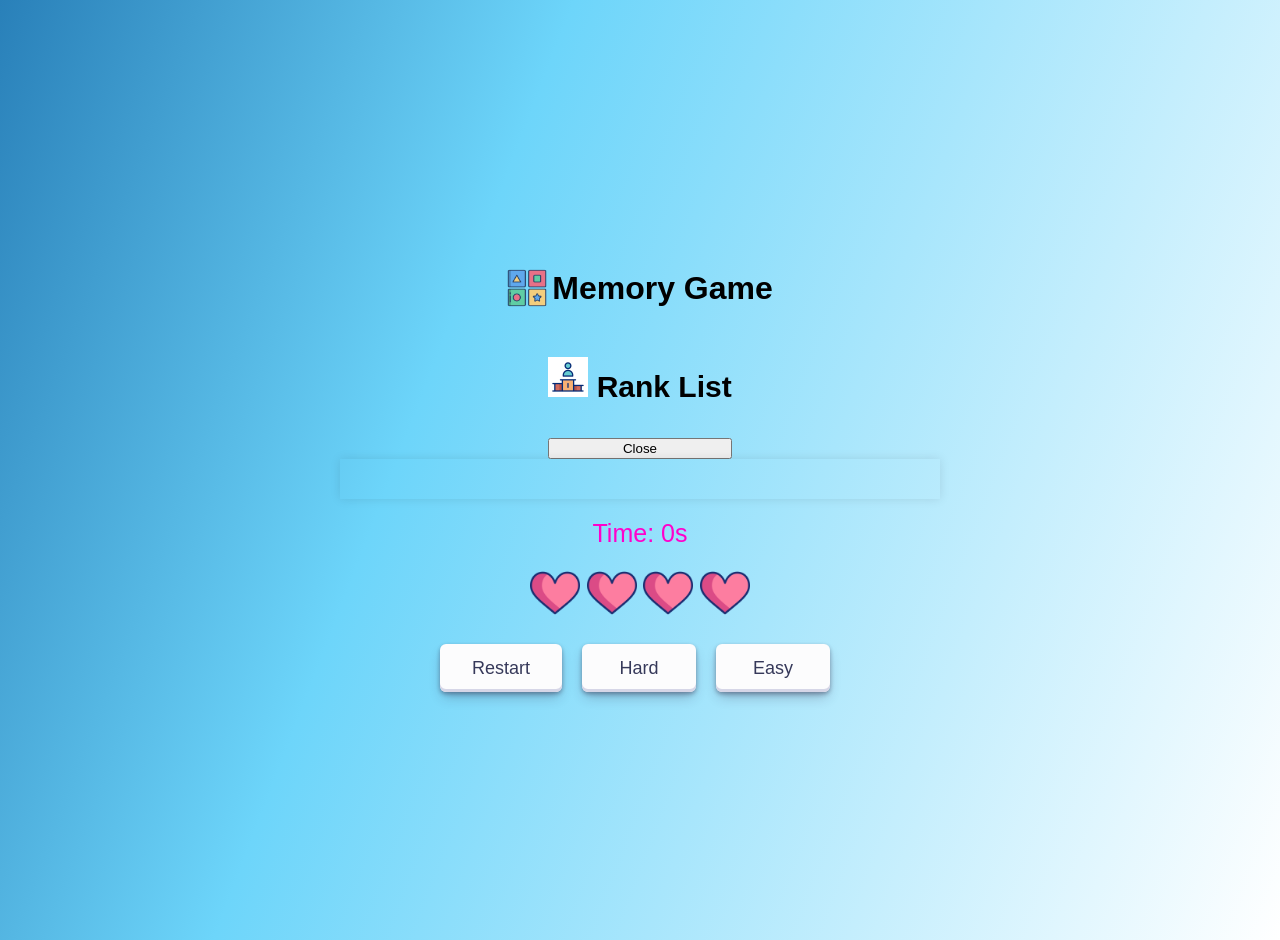
<file: index.html>
<!DOCTYPE html>
<html lang="en">
<head>
    <meta charset="UTF-8">
    <meta name="viewport" content="width=device-width, initial-scale=1.0">
    <link rel="stylesheet" href="index.css">
    <title>Memory Game</title>
</head>
<body>
    <div class="container d-flex align-items-center justify-content-center">

        <div class="headline">
            
            <div class="divIcon">
                <img class="icon" height="50px" src="/assets/memory-game.png" alt="" srcset="">
            </div>

            <h1>Memory Game</h1>
            
        </div>
        
        <div class="rank"></div>

        

        <div id="game-board" class="board d-flex">
            
        </div>

        <div id="info">
            <div id="timer"> Time: 0s</div>
            <div id="lives">
                <img height="50px" src="assets/heart.png" alt="Heart" srcset="">
                <img height="50px" src="assets/heart.png" alt="Heart" srcset="">
                <img height="50px" src="assets/heart.png" alt="Heart" srcset="">   
                <img height="50px" src="assets/heart.png" alt="Heart" srcset="">  
            </div>
        </div>

        <div class="level-buttons">
            <button id="restart-btn">Restart</button>
            <button id="restart-hard-btn" class="level-btn">Hard</button>
            <button id="restart-easy-btn" class="level-btn">Easy</button>
        </div>


        <div class="blur-background" id="blur-background">
            <div class="message-container" id="message-container"></div>
        </div>


    </div>
    <script defer src="app.js"></script>
</body>
</html>
</file>
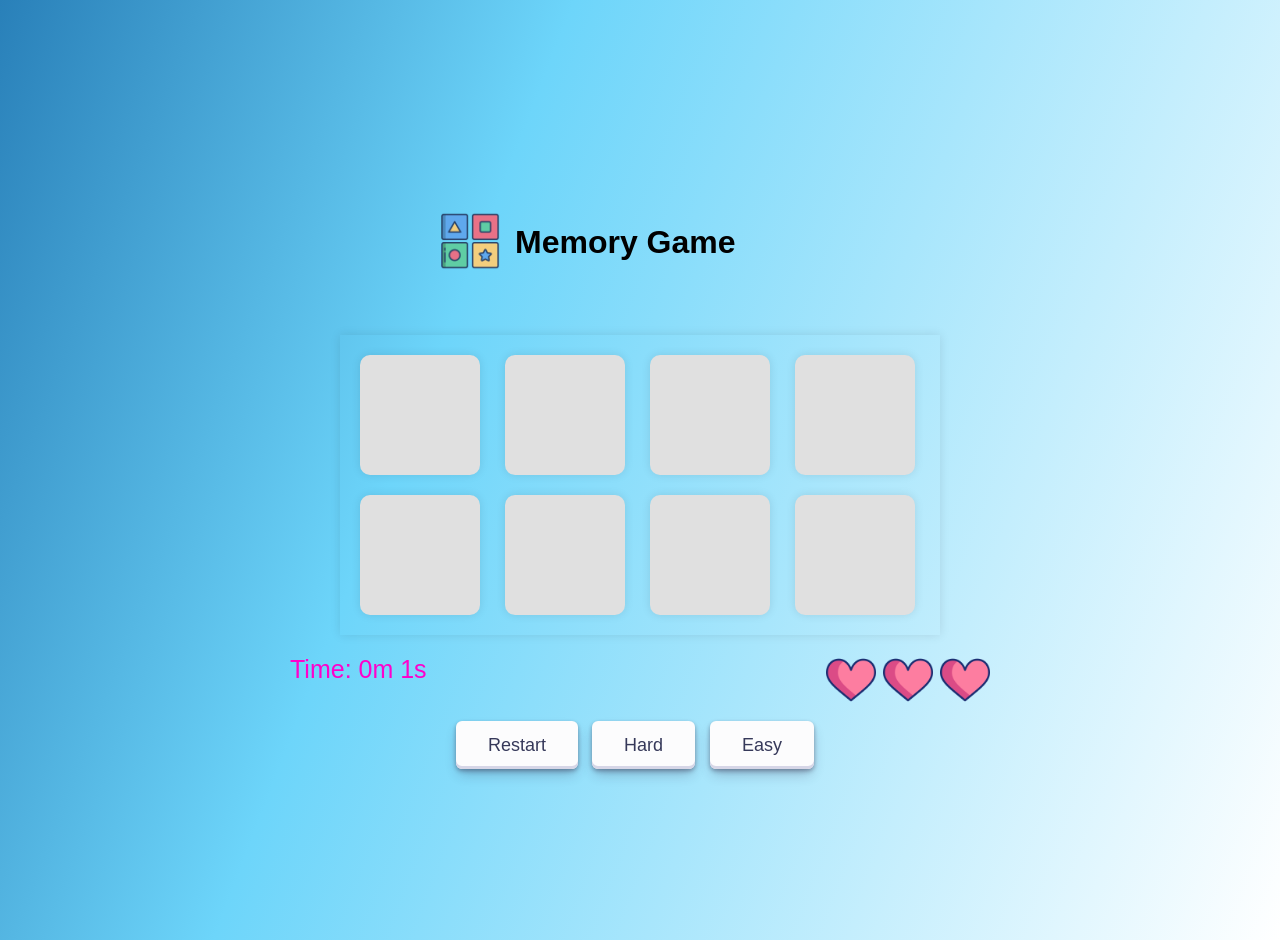
<file: memoryCardGame/index.html>
<!DOCTYPE html>
<html lang="en">
<head>
    <meta charset="UTF-8">
    <meta name="viewport" content="width=device-width, initial-scale=1.0">
    <link rel="stylesheet" href="index.css">
    <title>Memory Game</title>
</head>
<body>
    <div class="container d-flex align-items-center justify-content-center">
        <div class="headline">
            <div class="divIcon">
                <img class="icon" height="50px" src="assets/memory-game.png" alt="" srcset="">
            </div>

            <h1>Memory Game</h1>
            
        </div>
        
        <div id="game-board" class="board d-flex"></div>
        <div id="info">
            <div id="timer"> Time: 0s</div>
            <div id="lives">
                <img height="50px" src="assets/heart.png" alt="Heart" srcset="">
                <img height="50px" src="assets/heart.png" alt="Heart" srcset="">
                <img height="50px" src="assets/heart.png" alt="Heart" srcset="">   
            </div>
        </div>

        <div class="level-buttons">
            <button id="restart-btn">Restart</button>
            <button id="restart-hard-btn" class="level-btn">Hard</button>
            <button id="restart-easy-btn" class="level-btn">Easy</button>
        </div>
        <div class="blur-background" id="blur-background">
            <div class="message-container" id="message-container"></div>
        </div>
    </div>
    <script defer src="app.js"></script>
</body>
</html>
</file>
<file: index.css>
body {
    font-family: Arial, sans-serif;
    background:  linear-gradient(111deg, rgba(41,128,185,1) 0%, rgba(109,213,250,1) 35%, rgba(255,255,255,1) 100%);
    margin: 0; 
    padding: 0; 
}

.container {
    position: relative;
    height: 100vh;
    display: flex;
    flex-direction: column;
    align-items: center;
    justify-content: center;
    /* background: linear-gradient(111deg, rgba(41,128,185,1) 0%, rgba(109,213,250,1) 35%, rgba(255,255,255,1) 100%); */
    padding: 20px; 
}

.blur-background {
    position: fixed;
    top: 0;
    left: 0;
    width: 100%;
    height: 100%;
    z-index: 100;
    display: none;
    align-items: center;
    justify-content: center;
}

.message-container {
    background-color: rgba(255, 255, 255, 0.8);
    padding: 20px;
    border-radius: 10px;
    text-align: center;
    max-width: 80%;
}

h1 {
    margin-top: 20px;
}



.board {
    display: grid;
    grid-template-columns: repeat(auto-fill, minmax(120px, 1fr));
    gap: 10px;
    width: 100%;
    max-width: 600px;
    padding: 20px;
    box-sizing: border-box;
    justify-content: center;
    align-content: center;
}

#game-board{

    box-shadow: 0 0 10px rgba(0, 0, 0, 0.1); 

}

#info{
    width: 700px;
    display: flex;
    justify-content: space-between;
}
.headline{
    width: 400px;
    display: flex;
    gap: 15px;
    align-items: center;
}

.icon{
    margin-bottom: 40px;
    height: 60px;
    margin-top: 40px;

}


.card {
    width: 100%;
    height: 120px; /* Fixed height or you can make it responsive as well */
    background-color: #e0e0e0;
    display: flex;
    justify-content: center;
    align-items: center;
    cursor: pointer;
    position: relative;
    overflow: hidden;
    border-radius: 10px;
    box-shadow: 0 0 10px rgba(0, 0, 0, 0.1);
}


.card img {
    width: 100%;
    height: 100%;
    object-fit: cover; /* Ensures the image covers the card area without distorting the aspect ratio */
    transition: opacity 0.5s ease-in-out;
    
}


.card-cover {
    position: absolute;
    top: 0;
    left: 0;
    width: 100%;
    height: 100%;
    background-color: #808080; /* Gray cover */
    transition: opacity 0.5s ease;
    z-index: 10;
}

.card.flipped .card-cover {
    opacity: 0;
    pointer-events: none; /* Allows clicking through the cover when it's invisible */
}

.card.flipped img {
    opacity: 1;
}

#info {
    margin-top: 20px;
    text-align: center;
}

#timer,
#lives {
    font-size: 25px;
    margin-bottom: 10px;
    color: rgb(255, 0, 204);
}

.level-buttons{
    width: 400px;
    display: flex;
    flex-wrap: nowrap;
    justify-content: center;
    align-items: center;
    gap: 10px;
}

#restart-btn,
#restart-hard-btn,
#restart-easy-btn {
    width: 150px;
    height: 50px;
    outline: 0;
    border: 0;
    cursor: pointer;
    transition: box-shadow 0.15s ease, transform 0.15s ease;
    will-change: box-shadow, transform;
    background: #fcfcfd;
    box-shadow: 0px 2px 4px rgba(45, 35, 66, 0.4), 0px 7px 13px -3px rgba(45, 35, 66, 0.3), inset 0px -3px 0px #d6d6e7;
    height: 48px;
    padding: 0 32px;
    font-size: 18px;
    border-radius: 6px;
    color: #36395a;
    margin-right: 10px;
}


#restart-btn:hover,
#restart-hard-btn:hover,
#restart-easy-btn:hover {
    box-shadow: 0px 4px 8px rgba(45, 35, 66, 0.4), 0px 7px 13px -3px rgba(45, 35, 66, 0.3), inset 0px -3px 0px #d6d6e7;
    transform: translateY(-2px);
}

#restart-btn:active,
#restart-hard-btn:active,
#restart-easy-btn:active {
    box-shadow: inset 0px 3px 7px #d6d6e7;
    transform: translateY(2px);
}


.rank{
    display: flex;
    flex-direction: column;
    font-size: 20px;
    gap: 10px;
}


li{
    list-style-type: none;
}





/* Responsive adjustments */
@media (max-width: 700px) {

    
    .board {
        grid-template-columns: repeat(auto-fill, minmax(90px, 1fr)); /* Adjust the minmax for smaller screens */
    }

    .card {
        height: 90px; /* Smaller height on smaller screens */
    }
}

    .headline {
        gap: 5px;
        align-items: center;
        justify-content: center;
        
    }

    .icon {
        margin-bottom: 20px;
        height: 40px;
        margin-top: 20px;
    }

    .card {
        width: 100%;
        max-width: 90px; /* Smaller cards on smaller screens */
    }

    #info {
        flex-direction: column;
        gap: 10px;
    }

    .level-buttons button {
        margin-top: 10px;
    }


@media (max-width: 400px) {
    .board {
        grid-template-columns: repeat(auto-fill, minmax(70px, 1fr)); /* Even smaller cards for very small screens */
    }

    /* .headline {
        gap: 5px;
        align-items: center;
        justify-content: center;
        
    }
 */

    

    .card {
        height: 70px;
    }
}
</file>
<file: memoryCardGame/index.css>
body {
    font-family: Arial, sans-serif;
    background: #f0f0f0; 
    margin: 0; 
    padding: 0; 
}

.container {
    position: relative;
    height: 100vh;
    display: flex;
    flex-direction: column;
    align-items: center;
    justify-content: center;
    background: linear-gradient(111deg, rgba(41,128,185,1) 0%, rgba(109,213,250,1) 35%, rgba(255,255,255,1) 100%);
    padding: 20px; 
}

.blur-background {
    position: fixed;
    top: 0;
    left: 0;
    width: 100%;
    height: 100%;
    z-index: 100;
    display: none;
    align-items: center;
    justify-content: center;
}

.message-container {
    background-color: rgba(255, 255, 255, 0.8);
    padding: 20px;
    border-radius: 10px;
    text-align: center;
    max-width: 80%;
}

h1 {
    margin-top: 20px;
}


.lives {
    background:  linear-gradient(111deg, rgba(41,128,185,1) 0%, rgba(109,213,250,1) 35%, rgba(255,255,255,1) 100%);
}

.board {
    display: grid;
    grid-template-columns: repeat(4, 1fr); 
    gap: 20px; 
    margin-top: 20px; 
    width: 600px; 
    max-width: 90%;
    padding: 20px;
    box-sizing: border-box; 
    justify-content: center; 
    align-content: center; 
}

#game-board{

    box-shadow: 0 0 10px rgba(0, 0, 0, 0.1); 

}

#info{
    width: 700px;
    display: flex;
    justify-content: space-between;
}
.headline{
    width: 400px;
    display: flex;
    gap: 15px;
    align-items: center;
}

.icon{
    margin-bottom: 40px;
    height: 60px;
    margin-top: 40px;

}
.card {
    width: 120px; 
    height: 120px;
    background-color: #e0e0e0;
    display: flex;
    justify-content: center;
    align-items: center;
    font-size: 24px;
    cursor: pointer;
    position: relative;
    overflow: hidden;
    border-radius: 10px; 
    box-shadow: 0 0 10px rgba(0, 0, 0, 0.1); 
}

.card img {
    max-width: 100%;
    max-height: 100%;
    opacity: 0;
    transition: opacity 0.5s ease-in-out;
}


.card.flipped img {
    opacity: 1;
}

#info {
    margin-top: 20px;
    text-align: center;
}

#timer,
#lives {
    font-size: 25px;
    margin-bottom: 10px;
    color: rgb(255, 0, 204);
}

#restart-btn,
#restart-hard-btn,
#restart-easy-btn {
    display: inline-block;
    outline: 0;
    border: 0;
    cursor: pointer;
    transition: box-shadow 0.15s ease, transform 0.15s ease;
    will-change: box-shadow, transform;
    background: #fcfcfd;
    box-shadow: 0px 2px 4px rgba(45, 35, 66, 0.4), 0px 7px 13px -3px rgba(45, 35, 66, 0.3), inset 0px -3px 0px #d6d6e7;
    height: 48px;
    padding: 0 32px;
    font-size: 18px;
    border-radius: 6px;
    color: #36395a;
    margin-right: 10px;
}

#restart-btn:hover,
#restart-hard-btn:hover,
#restart-easy-btn:hover {
    box-shadow: 0px 4px 8px rgba(45, 35, 66, 0.4), 0px 7px 13px -3px rgba(45, 35, 66, 0.3), inset 0px -3px 0px #d6d6e7;
    transform: translateY(-2px);
}

#restart-btn:active,
#restart-hard-btn:active,
#restart-easy-btn:active {
    box-shadow: inset 0px 3px 7px #d6d6e7;
    transform: translateY(2px);
}


#message {
    position: fixed;
    top: 50%;
    left: 50%;
    transform: translate(-50%, -50%);
    z-index: 999;
    background-color: rgba(255, 255, 255, 0.8);
    padding: 20px;
    border-radius: 10px;
    text-align: center;
    display: none;
}
</file>
